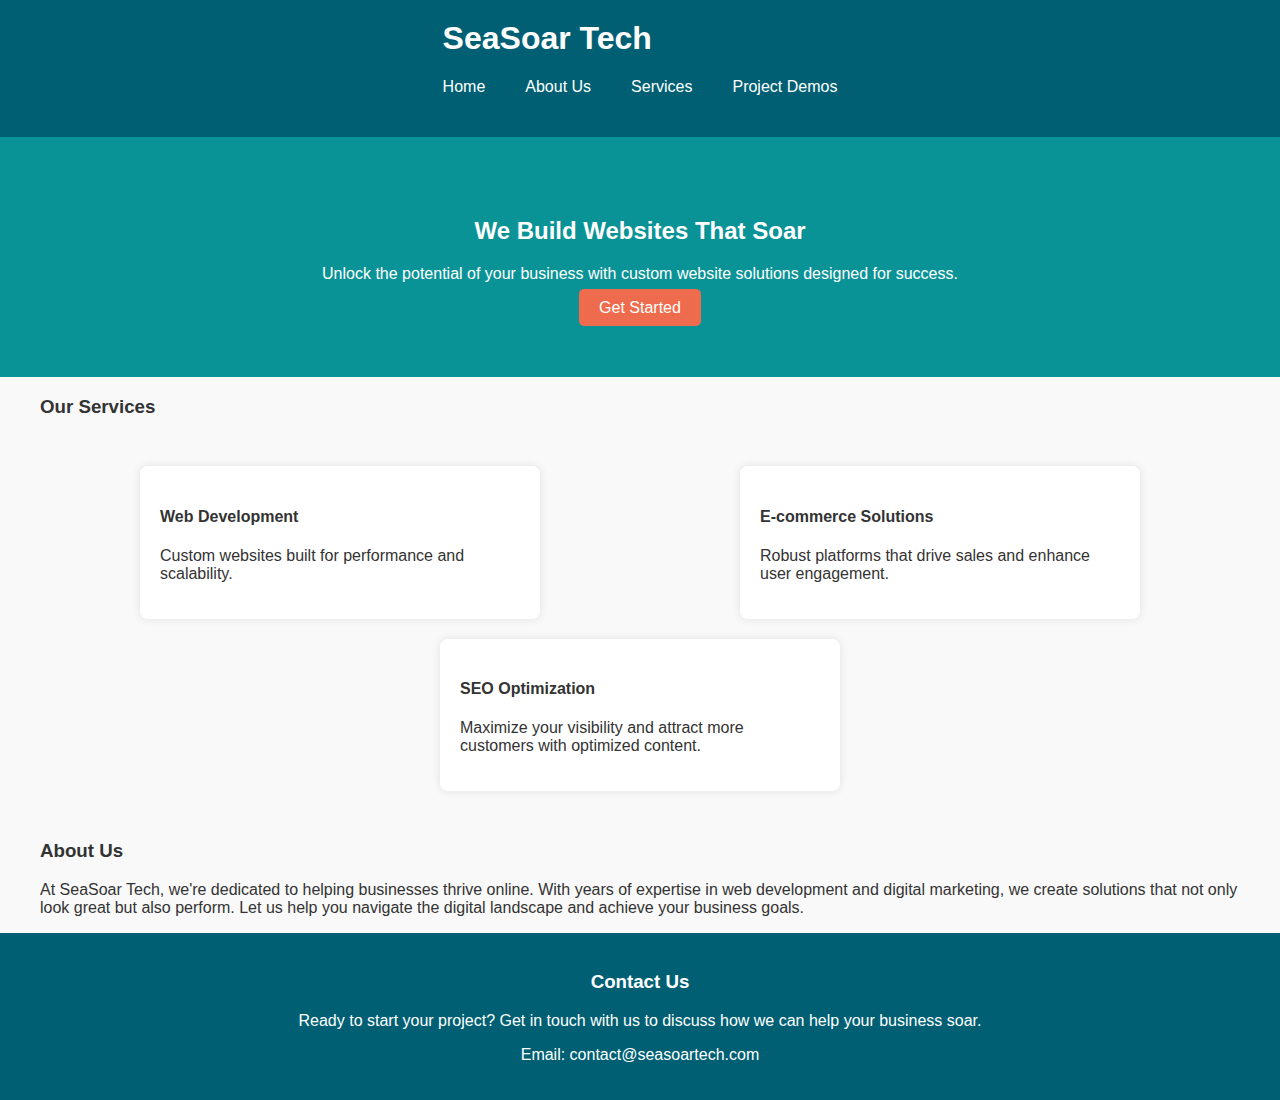
<file: index.html>
<!DOCTYPE html>
<html lang="en">
<head>
    <meta charset="UTF-8">
    <meta name="viewport" content="width=device-width, initial-scale=1.0">
    <title>SeaSoar Tech - Your Web Development Partner</title>
    <link rel="stylesheet" href="style.css">
</head>
<body>
    <header>
        <div class="container">
            <h1>SeaSoar Tech</h1>
            <nav>
                <ul>
                    <li><a href="#">Home</a></li>
                    <li><a href="./about">About Us</a></li>
                    <li><a href="./services">Services</a></li>
                    <li><a href="./demos">Project Demos</a></li>
                </ul>
            </nav>
        </div>
    </header>
    <section id="hero">
        <div class="container">
            <h2>We Build Websites That Soar</h2>
            <p>Unlock the potential of your business with custom website solutions designed for success.</p>
            <a href="#contact" class="cta">Get Started</a>
        </div>
    </section>
    <section id="services">
        <div class="container">
            <h3>Our Services</h3>
            <div class="service-list">
                <div class="service">
                    <h4>Web Development</h4>
                    <p>Custom websites built for performance and scalability.</p>
                </div>
                <div class="service">
                    <h4>E-commerce Solutions</h4>
                    <p>Robust platforms that drive sales and enhance user engagement.</p>
                </div>
                <div class="service">
                    <h4>SEO Optimization</h4>
                    <p>Maximize your visibility and attract more customers with optimized content.</p>
                </div>
            </div>
        </div>
    </section>
    <section id="about">
        <div class="container">
            <h3>About Us</h3>
            <p>At SeaSoar Tech, we're dedicated to helping businesses thrive online. With years of expertise in web development and digital marketing, we create solutions that not only look great but also perform. Let us help you navigate the digital landscape and achieve your business goals.</p>
        </div>
    </section>
    <footer id="contact">
        <div class="container">
            <h3>Contact Us</h3>
            <p>Ready to start your project? Get in touch with us to discuss how we can help your business soar.</p>
            <p>Email: contact@seasoartech.com</p>
        </div>
    </footer>
</body>
</html>
</file>
<file: style.css>
body, html {
    margin: 0;
    padding: 0;
    font-family: 'Segoe UI', Tahoma, Geneva, Verdana, sans-serif;
    color: #333;
    background-color: #f9f9f9;
}

.container {
    max-width: 1200px;
    margin: auto;
    padding: 0 20px;
}

header {
    background-color: #005f73;
    color: #fff;
    padding: 20px 0;
    display: flex;
    justify-content: space-between;
    align-items: center;
    flex-wrap: wrap;
}

header h1 {
    margin: 0;
    padding-left: 20px;
}

nav ul {
    list-style: none;
    padding: 0;
    display: flex;
    flex-wrap: wrap;
    justify-content: center;
}

nav ul li {
    margin: 5px 10px;
}

nav ul li a {
    color: #fff;
    text-decoration: none;
    padding: 5px 10px;
}

#hero {
    background-color: #0a9396;
    color: #fff;
    padding: 60px 0;
    text-align: center;
}

.cta {
    background-color: #ee6c4d;
    color: #fff;
    padding: 10px 20px;
    text-decoration: none;
    border-radius: 5px;
}

.service-list {
    display: flex;
    flex-wrap: wrap;
    justify-content: space-around;
    padding: 20px 0;
}

.service {
    flex-basis: 30%;
    margin: 10px;
    box-shadow: 0 0 10px rgba(0,0,0,0.1);
    padding: 20px;
    border-radius: 8px;
    background-color: #fff;
    transition: transform 0.3s ease;
}

.service:hover {
    transform: translateY(-5px);
}

footer {
    background-color: #005f73;
    color: #fff;
    text-align: center;
    padding: 20px 0;
}

::selection {
    background-color: #ee6c4d;
    color: #fff;
}

@media (max-width: 768px) {
    header {
        flex-direction: column;
        text-align: center;
    }

    nav ul {
        flex-direction: column;
    }

    .service {
        flex-basis: 100%;
    }
}
</file>
